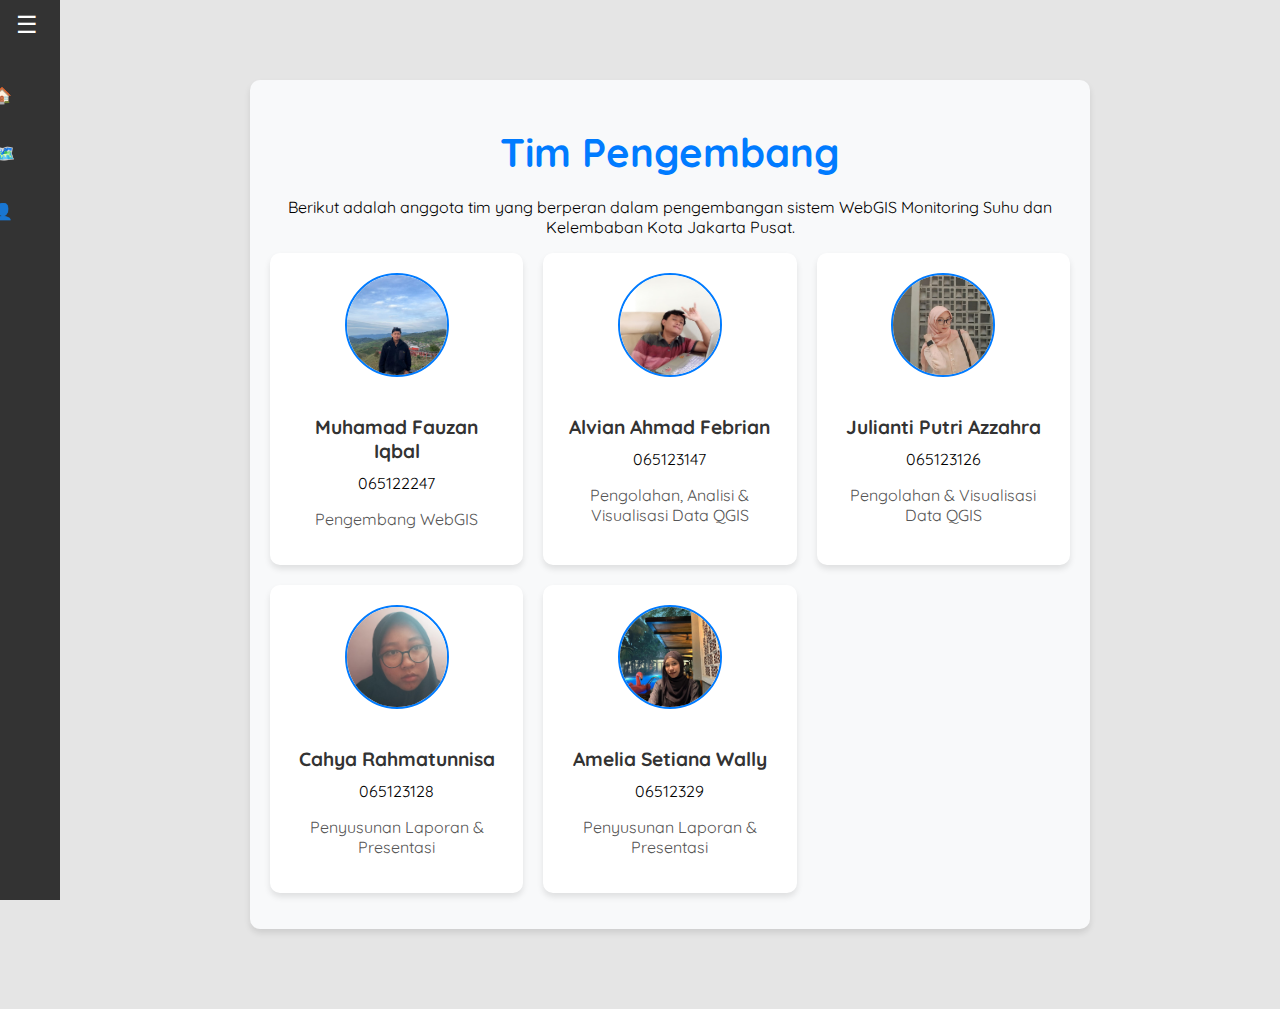
<file: about.html>
<!DOCTYPE html>
<html lang="id">
  <head>
    <meta charset="UTF-8" />
    <meta name="viewport" content="width=device-width, initial-scale=1.0" />
    <link rel="stylesheet" href="style.css" />
    <title>About Us | Monitoring Suhu & Kelembaban Kota Jakarta Pusat</title>
  </head>

  <body>
    <div class="about-container">
      <!-- SIDEBAR -->
      <aside id="sidebar">
        <div class="sidebar-head">
          <div class="sidebar-title">
            <button id="toggle-btn">☰</button>
            <h2>My WebGIS</h2>
          </div>
          <p class="sidebar-subtitle">
            Sistem Monitoring Suhu dan Kelembaban Jakarta Pusat
          </p>
        </div>

        <ul class="nav-menu">
          <li><a href="index.html">🏠 <span>Home</span></a></li>
          <li><a href="maps.html">🗺️ <span>Maps</span></a></li>
          <li class="active"><a href="about.html">👤 <span>About</span></a></li>
        </ul>
      </aside>

      <!-- MAIN CONTENT -->
      <main>
        <section class="about-content">
          <header class="about-header">
            <h1>Tim Pengembang</h1>
            <p>
              Berikut adalah anggota tim yang berperan dalam pengembangan sistem
              WebGIS Monitoring Suhu dan Kelembaban Kota Jakarta Pusat.
            </p>
          </header>

          <ul class="profile">
            <li class="profile-card">
              <img src="images/fauzan.jpeg" alt="Muhamad Fauzan Iqbal" />
              <h3>Muhamad Fauzan Iqbal</h3>
              <span class="nim">065122247</span>
              <p>Pengembang WebGIS</p>
            </li>

            <li class="profile-card">
              <img src="images/alvian.jpeg" alt="Alvian Ahmad Febrian" />
              <h3>Alvian Ahmad Febrian</h3>
              <span class="nim">065123147</span>
              <p>Pengolahan, Analisi & Visualisasi Data QGIS</p>
            </li>

            <li class="profile-card">
              <img src="images/zahra.jpeg" alt="Julianti Putri Azzahra" />
              <h3>Julianti Putri Azzahra</h3>
              <span class="nim">065123126</span>
              <p>Pengolahan & Visualisasi Data QGIS</p>
            </li>

            <li class="profile-card">
              <img src="images/cahya.jpeg" alt="Cahya Rahmatunnisa" />
              <h3>Cahya Rahmatunnisa</h3>
              <span class="nim">065123128</span>
              <p>Penyusunan Laporan & Presentasi</p>
            </li>

            <li class="profile-card">
              <img src="images/amel.jpeg" alt="Amelia Setiana Wally" />
              <h3>Amelia Setiana Wally</h3>
              <span class="nim">06512329</span>
              <p>Penyusunan Laporan & Presentasi</p>
            </li>
          </ul>
        </section>
      </main>
    </div>

    <script src="script.js"></script>
  </body>
</html>
</file>
<file: style.css>
@import url('https://fonts.googleapis.com/css2?family=Geist+Mono:wght@100..900&family=Inter:ital,opsz,wght@0,14..32,600;1,14..32,600&family=Montserrat:ital,wght@0,100..900;1,100..900&family=Oswald:wght@200..700&family=Quicksand:wght@300..700&display=swap');

body {
    margin: 0;
    font-family: "Quicksand", serif;
}

.container {
    display: flex;
}

.about-container {
  display: flex;
  min-height: 100vh;
  background: #f2f2f2;
}

#sidebar.collapsed {
  width: 70px;
}

#sidebar h2,
#sidebar p,
#sidebar span {
  transition: opacity 0.3s ease;
}

#sidebar.collapsed h2,
#sidebar.collapsed p,
#sidebar.collapsed span {
  opacity: 0;
  pointer-events: none;
}

.nav-menu li a {
  display: flex;
  align-items: center;
  gap: 10px;
  padding: 12px 16px;
  color: #fff;
  text-decoration: none;
}

main {
  flex: 1;
  padding: 40px;
  transition: margin-left 0.3s ease;
}


#sidebar {
    width: 250px;
    background-color: #333;
    color: white;
    height: 100vh;
    position: fixed;
    transition: width 0.3s;
    overflow: hidden;
    transition: width 0.3s;
}

#sidebar.collapsed {
    width: 60px;
}

#sidebar ul {
    list-style-type: none;
    padding: 0;
}

#sidebar ul li {
    padding: 4px 10px;
    cursor: pointer;
}

#sidebar ul li a {
    text-decoration: none;
    color: white !important;
    display: flex;
    align-items: center;
    gap: 10px;
    padding: 15px 10px;
    border-radius: 10px;
}

#sidebar ul li a:hover,
#sidebar ul li a.active {
    background-color: #575757;
}

#sidebar.collapsed ul li a .nav-labels,
#sidebar.collapsed .sidebar-subtitle,
#sidebar.collapsed .sidebar-title h2 {
    display: none;
}

#sidebar.collapsed ul li a {
    justify-content: center;
}

#toggle-btn {
    background: none;
    border: none;
    color: white;
    font-size: 24px;
    margin: 10px;
    cursor: pointer;
}

.sidebar-head {
    display: flex;
    flex-direction: column;
    gap: 1px;
    margin: 0;
}

.sidebar-title {
    display: flex;
    transition: all 1s ease;
}

.sidebar-subtitle {
    background-color: rgba(255, 255, 255, 0.1);
    text-align: center;
    transition: all 1s ease;
}

main {
    margin-left: 250px;
    transition: margin-left 0.3s;
    width: 100%;
}

main.collapsed {
    margin-left: 60px;
}

/* Styling Hero dengan Background Gambar */
.hero {
    position: relative;
    background: url('https://erfan1977.wordpress.com/wp-content/uploads/2012/12/citra-martapura.png') no-repeat center center/cover;
    height: 100vh;
    display: flex;
    align-items: center;
    justify-content: center;
    color: white;
    text-align: center;
}

.hero .overlay {
    position: absolute;
    top: 0;
    left: 0;
    width: 100%;
    height: 100%;
    background-color: rgba(0, 0, 0, 0.5);
    z-index: 1;
}

.hero-content {
    position: relative;
    z-index: 2;
    max-width: 800px;
    padding: 20px;
}

.hero h1 {
    font-size: 3rem;
    margin-bottom: 20px;
    font-weight: bold;
}

.hero .subtitle {
    font-size: 1.2rem;
    margin-bottom: 30px;
    line-height: 1.6;
}

.cta-button {
    display: inline-block;
    background: #007bff;
    color: white;
    padding: 15px 30px;
    font-size: 1rem;
    text-decoration: none;
    border-radius: 5px;
    transition: background-color 0.3s ease;
    font-weight: 800;
}

.cta-button:hover {
    background: #0056b3;
}

/* Styling untuk section features */
.features {
    display: flex;
    justify-content: space-around;
    align-items: stretch;
    padding: 60px 20px;
    background: #f8f9fa;
}

.feature-item {
    text-align: center;
    max-width: 300px;
}

.feature-item .feature-icon {
    width: 100px;
    height: 100px;
    margin-bottom: 20px;
    border-radius: 50%;
    border: 3px solid #007bff;
}

.feature-item h2 {
    font-size: 1.5rem;
    margin-bottom: 15px;
    color: #333;
}

.feature-item p {
    font-size: 1rem;
    color: #666;
    line-height: 1.5;
}

.profile {
    list-style-type: none;
    padding: 0;
}

/* Styling untuk Section Sensor yang Digunakan */
.sensors {
    background: #f8f9fa;
    padding: 60px 20px;
    text-align: center;
}

.sensors h2 {
    font-size: 2rem;
    margin-bottom: 40px;
    color: #333;
}

.sensor-list {
    display: flex;
    justify-content: space-around;
    flex-wrap: wrap;
    gap: 10px;
}

.sensor-item {
    background: white;
    box-shadow: 0 4px 6px rgba(0, 0, 0, 0.1);
    border-radius: 10px;
    padding: 20px;
    max-width: 300px;
    text-align: center;
}

.sensor-item .sensor-icon {
    width: 200px;
    height: 150px;
    margin-bottom: 15px;
}

.sensor-item img {
    object-fit: cover;
}

.sensor-item h3 {
    font-size: 1.2rem;
    color: #007bff;
    margin-bottom: 10px;
}

.sensor-item p {
    font-size: 1rem;
    color: #666;
}

/* Styling Section Titik Pemantauan */
.monitoring-points {
    background: #fff;
    padding: 60px 20px;
    text-align: center;
}

.monitoring-points h2 {
    font-size: 2rem;
    margin-bottom: 40px;
    color: #333;
}

.monitoring-cards {
    display: flex;
    align-items: start;
    height: fit-content;
    gap: 20px;
}

.stasiun-thumbnail {
    width: 100%;
    height: 200px;
    margin-right: auto;
    object-fit: cover;
    border-radius: 10px;
}

.card {
    background: #f8f9fa;
    border: 1px solid #ddd;
    box-shadow: 0 4px 6px rgba(0, 0, 0, 0.1);
    border-radius: 10px;
    padding: 20px;
    max-width: 400px;
    text-align: left;
    width: 100%;
    display: flex;
    flex-direction: column;
    align-items: center;
}

.card h3 {
    font-size: 1.5rem;
    margin-bottom: 10px;
    color: #007bff;
}

.card .point-contents {
    width: 100%;
    display: flex;
    justify-content: space-between;
    align-items: center;
}

.gotomaps {
    background-color: white;
    padding: 15px;
    border-radius: 10px;
    font-size: large;
    border: 1px solid rgba(0, 0, 0, 0.2);
}

.card p {
    font-size: 1rem;
    color: #666;
    margin: 5px 0;
    align-self: flex-start;
}


/* Styling untuk Lokasi dan Google Maps */
.location {
    background: #e9ecef;
    padding: 60px 20px;
    text-align: center;
}

.location-content {
    display: flex;
    gap: 15px;
}

.location h2 {
    font-size: 2rem;
    margin-bottom: 30px;
    color: #333;
}

.map-container iframe {
    border-radius: 10px;
}

.map-container {
    margin-bottom: 20px;
    width: 70%;
    border-radius: 10px;
    border: solid 2px #696969;
}

.contact-info {
    background-color: white;
    padding: 4px 20px;
    border-radius: 10px;
    height: fit-content;
    width: 30%;
    height: 450px;
    display: flex;
    flex-direction: column;
    justify-content: space-between;
}

.contact-info h3 {
    padding: 30px 10px;
    background-color: indigo;
    color: white;
    border-radius: 10px 10px 0px 0px;
    margin: -4px -20px;
    font-size: 24px;
}

.contact-info p {
    font-size: 1rem;
    color: #555;
    text-align: left;
    display: flex;
    flex-direction: column;
}

.hub-button {
    display: inline-block;
    background: #007bff;
    color: white;
    padding: 15px 30px;
    font-size: 1rem;
    text-decoration: none;
    border-radius: 5px;
    transition: background-color 0.3s ease;
    font-weight: 600;
    margin-bottom: 10px;
    width: 80%;
}

.hub-button:hover {
    background: #0056b3;
}

/* Footer Styling */
footer {
    background: #333;
    color: white;
    text-align: center;
    padding: 20px;
    font-size: 0.9rem;
}

footer p {
    margin: 5px 0;
}

.webgis-container {
    display: flex;
    height: 100vh;
    overflow: hidden;
}

.webgis-container main {
    flex: 1;
    display: flex;
    flex-direction: column;
    height: 100%;
}

.webgis-content {
    flex: 1;
    background: #e5e5e5;
    padding: 20px;
    transition: flex 0.3s ease;
}

.statitics {
    background: #fff url('https://media.giphy.com/media/dYtHPYJxZblCcWPwcQ/giphy.gif?cid=790b76116a3bcndoo3y4791uilamas77psbp6ci2o4zje87s&ep=v1_gifs_search&rid=giphy.gif&ct=g') no-repeat center center;
    background-size: cover;
    overflow: scroll;
    transition: all 0.3s ease;
    display: block;
    height: auto;
    padding-inline: 10px 10px;
}

.statitics.collapsed {
    background-color: #e5e5e5;
    border-top: 5px solid #000;
    height: 100px;
    overflow: hidden;
}

.statitics.collapsed #toggle-statistics {
    background-color: #000;
}

.statitics.collapsed #toggle-statistics::before {
    content: "Lihat Statistik";
}

.cards-webgis {
    display: flex;
    gap: 20px;
    margin-top: 20px;
    padding: 20px;
}

.cards-webgis:nth-child(odd) {
    background-color: rgba(255, 255, 255, 0.7);
    border-radius: 10px;
}

.cards-webgis .graphic-card {
    width: 40%;
    margin: 0;
    display: flex;
    flex-direction: column;
    gap: 10px;
}

.cards-webgis .graphic-card h2 {
    font-weight: 800;
    background-color: #007bff;
    padding: 10px;
    border-radius: 10px;
    text-align: center;
    color: white;
    margin: 0;
}

.cards-webgis .graphic-card iframe {
    object-fit: cover;
    width: 100%;
    border-radius: 10px;
}

.cards-webgis .card {
    width: 20%;
    background: #007bff;
    color: white;
    border-radius: 12px;
    box-shadow: 0 6px 12px rgba(0, 0, 0, 0.1);
    transition: transform 0.3s, box-shadow 0.3s;
}

.cards-webgis .card:hover {
    transform: translateY(-5px);
    box-shadow: 0 8px 16px rgba(0, 0, 0, 0.2);
}

.cards-webgis .card h2 {
    margin-bottom: 15px;
    font-size: 1.5rem;
    font-weight: bold;
}

.cards-webgis .temperature,
.cards-webgis .humidity {
    margin-top: 10px;
}

.cards-webgis .block-title {
    font-size: 1.2rem;
    margin-bottom: 5px;
    font-weight: 500;
}

.cards-webgis .value {
    font-size: 1.6rem;
    font-weight: bold;
    color: #f4f4f4;
}

.cards-webgis .card .temperature,
.cards-webgis .card .humidity {
    border-top: 1px solid #ffffff;
    padding-top: 10px;
    margin-top: 10px;
    width: 100%;
}

.cards-webgis .card .value {
    font-size: 2rem;
    margin-top: 5px;
}

@media (max-width: 768px) {
    .cards-webgis {
        position: relative;
        flex-direction: column;
    }

    .cards-webgis .graphic-card {
        width: auto;
    }

    .cards-webgis .card {
        display: flex;
        position: relative;
        transition: transform 0.3s, box-shadow 0.3s;
        text-align: center;
        align-items: start;
        width: fit-content;
    }

    .cards-webgis .card h2 {
        text-align: center;
        width: 100%;
    }

    .monitoring-cards .card {
        width: auto;
    }

    .point-contents {
        flex-direction: column;
        gap: 10px;
    }

    .gotomaps::after {
        width: auto;
        content: "Go to Maps";
    }

    .gotomaps {
        text-decoration: none;
        font-weight: 800;
        color: #000;
    }

    .monitoring-cards,
    .location-content {
        flex-direction: column;
    }

    .map-container,
    .contact-info {
        width: fit-content;
    }
}


.toggle-statistic-section {
    margin-top: 10px;
    display: flex;
    justify-content: center;

}

#toggle-statistics {
    background-color: #007bff;
    color: white;
    border: none;
    border-radius: 5px;
    padding: 10px 15px;
    cursor: pointer;
    font-size: 14px;
    transition: background-color 0.3s ease, transform 0.2s ease;
}

#toggle-statistics::before {
    content: "Tutup Statistik";
}

#toggle-statistics:hover {
    background-color: #0056b3;
    transform: scale(1.05);
}

#toggle-statistics:active {
    transform: scale(0.95);
}

/* Styling untuk Section About Us */

.about-container {
    display: flex;
    min-height: 100vh;
    background-color: #e5e5e5;
}

.about-content {
    margin: 40px auto;
    max-width: 800px;
    text-align: center;
    padding: 20px;
    border-radius: 10px;
    background: #f8f9fa;
    box-shadow: 0 4px 6px rgba(0, 0, 0, 0.1);
}

.about-content h1 {
    font-size: 2.5rem;
    margin-bottom: 20px;
    color: #007bff;
    font-weight: bold;
}

.about-content ul.profile {
    list-style-type: none;
    padding: 0;
    display: grid;
    grid-template-columns: repeat(auto-fit, minmax(200px, 1fr));
    gap: 20px;
}

.profile li {
    text-align: center;
    background: white;
    padding: 20px;
    border-radius: 10px;
    box-shadow: 0 4px 6px rgba(0, 0, 0, 0.1);
    transition: transform 0.3s ease, box-shadow 0.3s ease;
}

.profile li:hover {
    transform: scale(1.05);
    box-shadow: 0 6px 10px rgba(0, 0, 0, 0.15);
}

.profile li img {
    width: 100px;
    height: 100px;
    border-radius: 50%;
    object-fit: cover;
    margin-bottom: 15px;
    border: 2px solid #007bff;
}

.profile li h3 {
    font-size: 1.2rem;
    color: #333;
    margin-bottom: 10px;
}

.profile li p {
    font-size: 1rem;
    color: #555;
}

.custom-label {
    font-size: 20px;
    font-weight: 700;
    color: white;
    padding: 5px;
    border-radius: 5px;
    text-align: center;
}

.location-monitor {
    margin-top: 10px;
    display: flex;
    flex-direction: column;
    background-color: #000;
    color: white;
    align-items: start;
    justify-content: space-around;
    border-radius: 10px;
    gap: 10px;
    padding: 10px;
}

.location-monitor .coordinate {
    text-align: left;
    margin-left: 10px;
}

.location-monitor .type {
    text-align: right;
    margin-right: 10px;
}

.gatau {
    display: flex;
    background-color: white;
    color: #000;
    justify-content: space-between;
    gap: 20px;
    width: 100%;
    padding-block: 10px;
    border-radius: 10px;
}

.location-monitor p {
    margin: 0;
}

.coordinate h4 {
    margin: 0;
}

.coordinate {
    margin: 0;
}

.clock iframe {
    border-radius: 10px;
}

.clock {
    display: flex;
    width: auto;
    margin-top: 5px;
    justify-content: center;
    padding-inline: 10px;
    background-color: white;
    border-radius: 10px;
}
</file>
